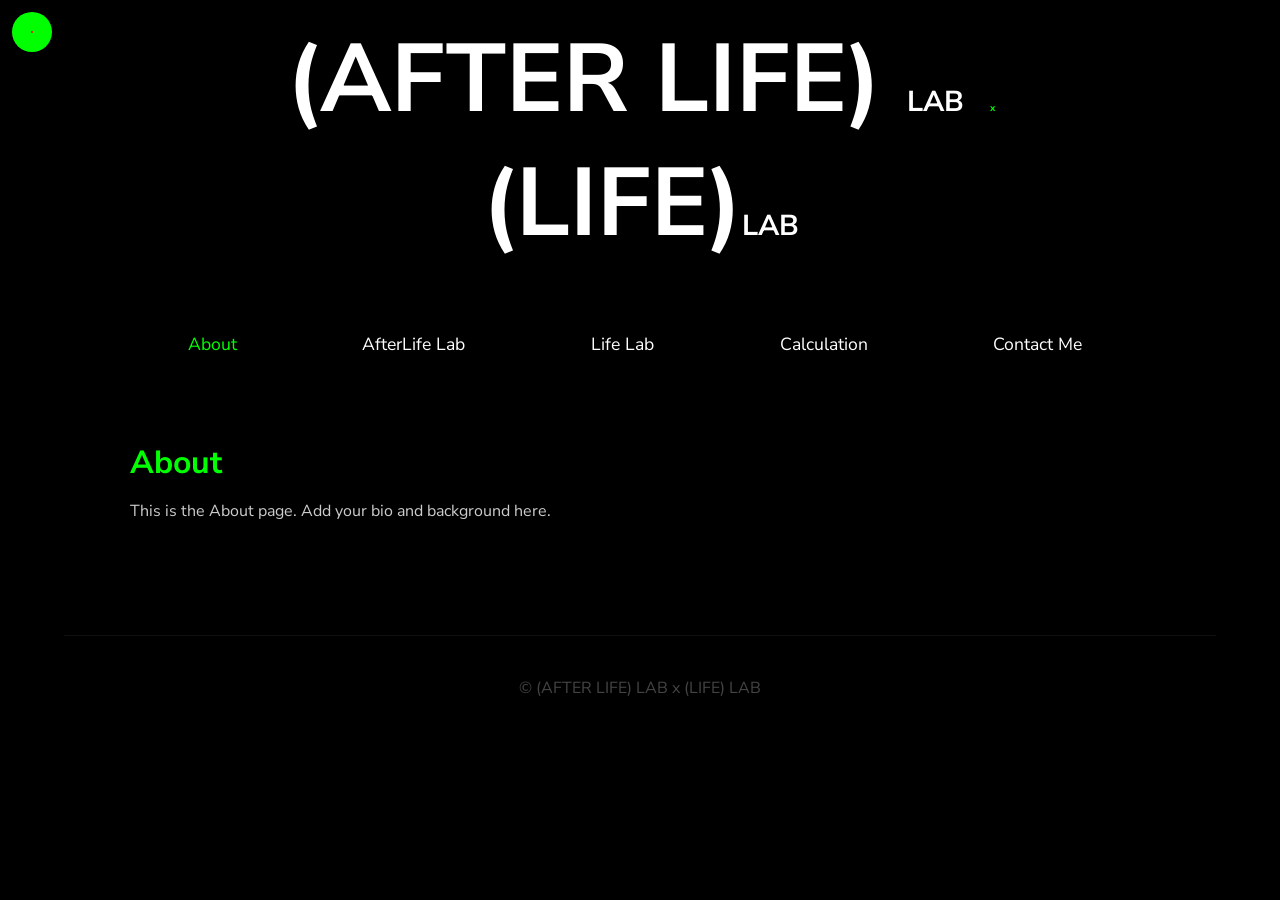
<file: aboutme.html>
<!DOCTYPE html>
<html lang="en">
<head>
  <meta charset="UTF-8"/>
  <meta name="viewport" content="width=device-width, initial-scale=1.0"/>
  <title>About — (AFTER LIFE) LAB x (LIFE) LAB</title>
  <link href="style.css" rel="stylesheet"/>
  <script src="https://cdnjs.cloudflare.com/ajax/libs/jquery/3.3.1/jquery.min.js"></script>
  <script src="script.js"></script>
</head>
<body style="background-color:#000000;">

  <div class="cursor"></div>

  <!-- Header -->
  <header>
    <div id="header-inner" class="inner">
      <h2><a href="index.html">(AFTER LIFE) <span class="smaller">LAB</span> <span class="smallest">x</span> (LIFE)<span class="smaller">LAB</span></a></h2>
    </div>
  </header>

  <!-- Navigation -->
  <nav id="nav-wrapper">
    <div id="nav-inner" class="inner">
      <ul>
        <li><a href="aboutme.html" style="color:#00FF00;">About</a></li>
        <li><a href="afterlifelab.html">AfterLife Lab</a></li>
        <li><a href="lifelab.html">Life Lab</a></li>
        <li><a href="caculation.html">Calculation</a></li>
        <li><a href="contact.html">Contact Me</a></li>
      </ul>
    </div>
  </nav>

  <!-- Content -->
  <div class="inner" style="padding: 60px 0;">
    <h3 style="color:#00FF00;">About</h3>
    <p style="color:#cccccc; max-width:700px; margin-top:20px;">
      <!-- Add your about text here -->
      This is the About page. Add your bio and background here.
    </p>
  </div>

  <footer>
    <p>&copy; (AFTER LIFE) LAB x (LIFE) LAB</p>
  </footer>

</body>
</html>
</file>
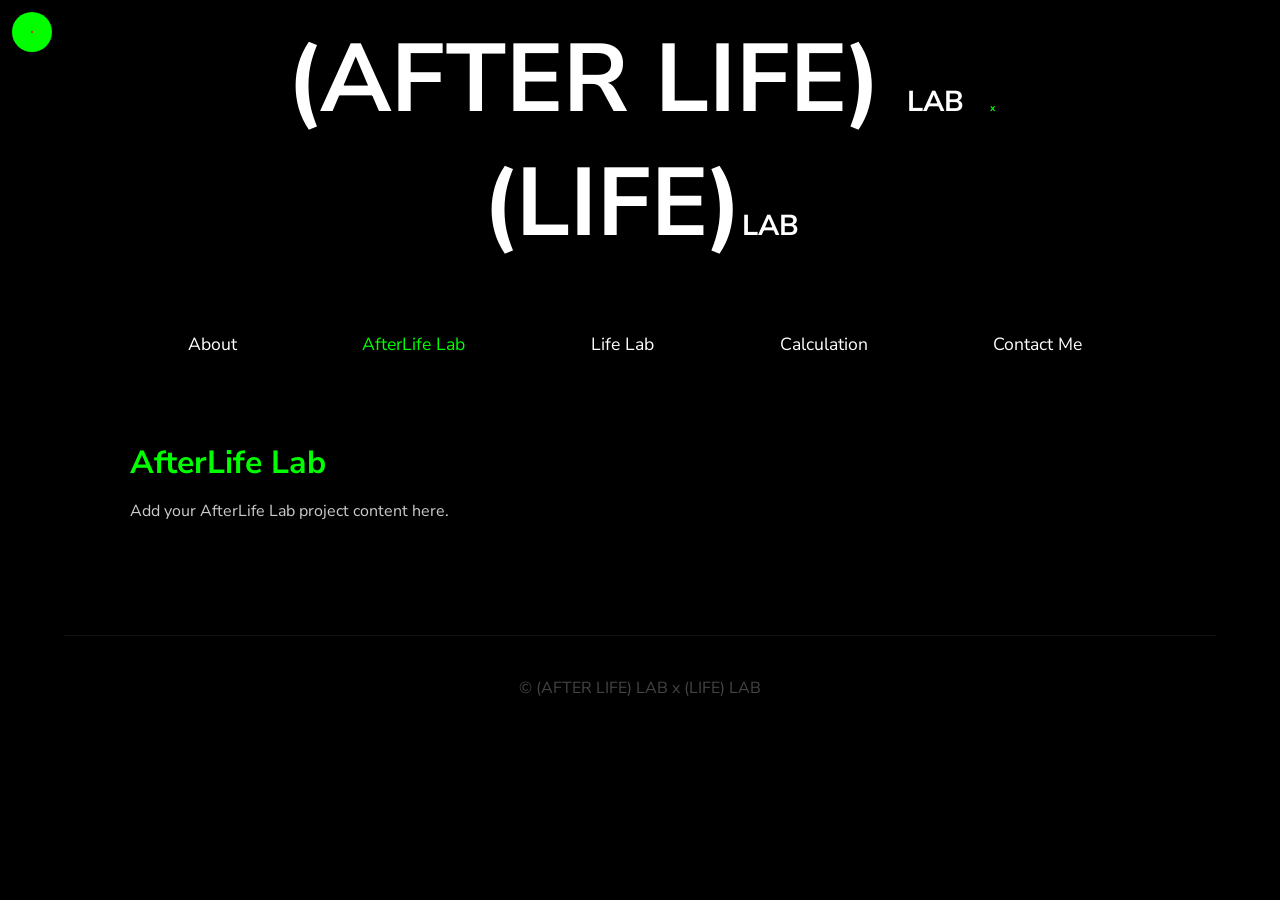
<file: afterlifelab.html>
<!DOCTYPE html>
<html lang="en">
<head>
  <meta charset="UTF-8"/>
  <meta name="viewport" content="width=device-width, initial-scale=1.0"/>
  <title>AfterLife Lab — (AFTER LIFE) LAB x (LIFE) LAB</title>
  <link href="style.css" rel="stylesheet"/>
  <script src="https://cdnjs.cloudflare.com/ajax/libs/jquery/3.3.1/jquery.min.js"></script>
  <script src="script.js"></script>
</head>
<body style="background-color:#000000;">
  <div class="cursor"></div>
  <header>
    <div id="header-inner" class="inner">
      <h2><a href="index.html">(AFTER LIFE) <span class="smaller">LAB</span> <span class="smallest">x</span> (LIFE)<span class="smaller">LAB</span></a></h2>
    </div>
  </header>
  <nav id="nav-wrapper">
    <div id="nav-inner" class="inner">
      <ul>
        <li><a href="aboutme.html">About</a></li>
        <li><a href="afterlifelab.html" style="color:#00FF00;">AfterLife Lab</a></li>
        <li><a href="lifelab.html">Life Lab</a></li>
        <li><a href="caculation.html">Calculation</a></li>
        <li><a href="contact.html">Contact Me</a></li>
      </ul>
    </div>
  </nav>
  <div class="inner" style="padding: 60px 0;">
    <h3 style="color:#00FF00;">AfterLife Lab</h3>
    <p style="color:#cccccc; max-width:700px; margin-top:20px;">Add your AfterLife Lab project content here.</p>
  </div>
  <footer><p>&copy; (AFTER LIFE) LAB x (LIFE) LAB</p></footer>
</body>
</html>
</file>
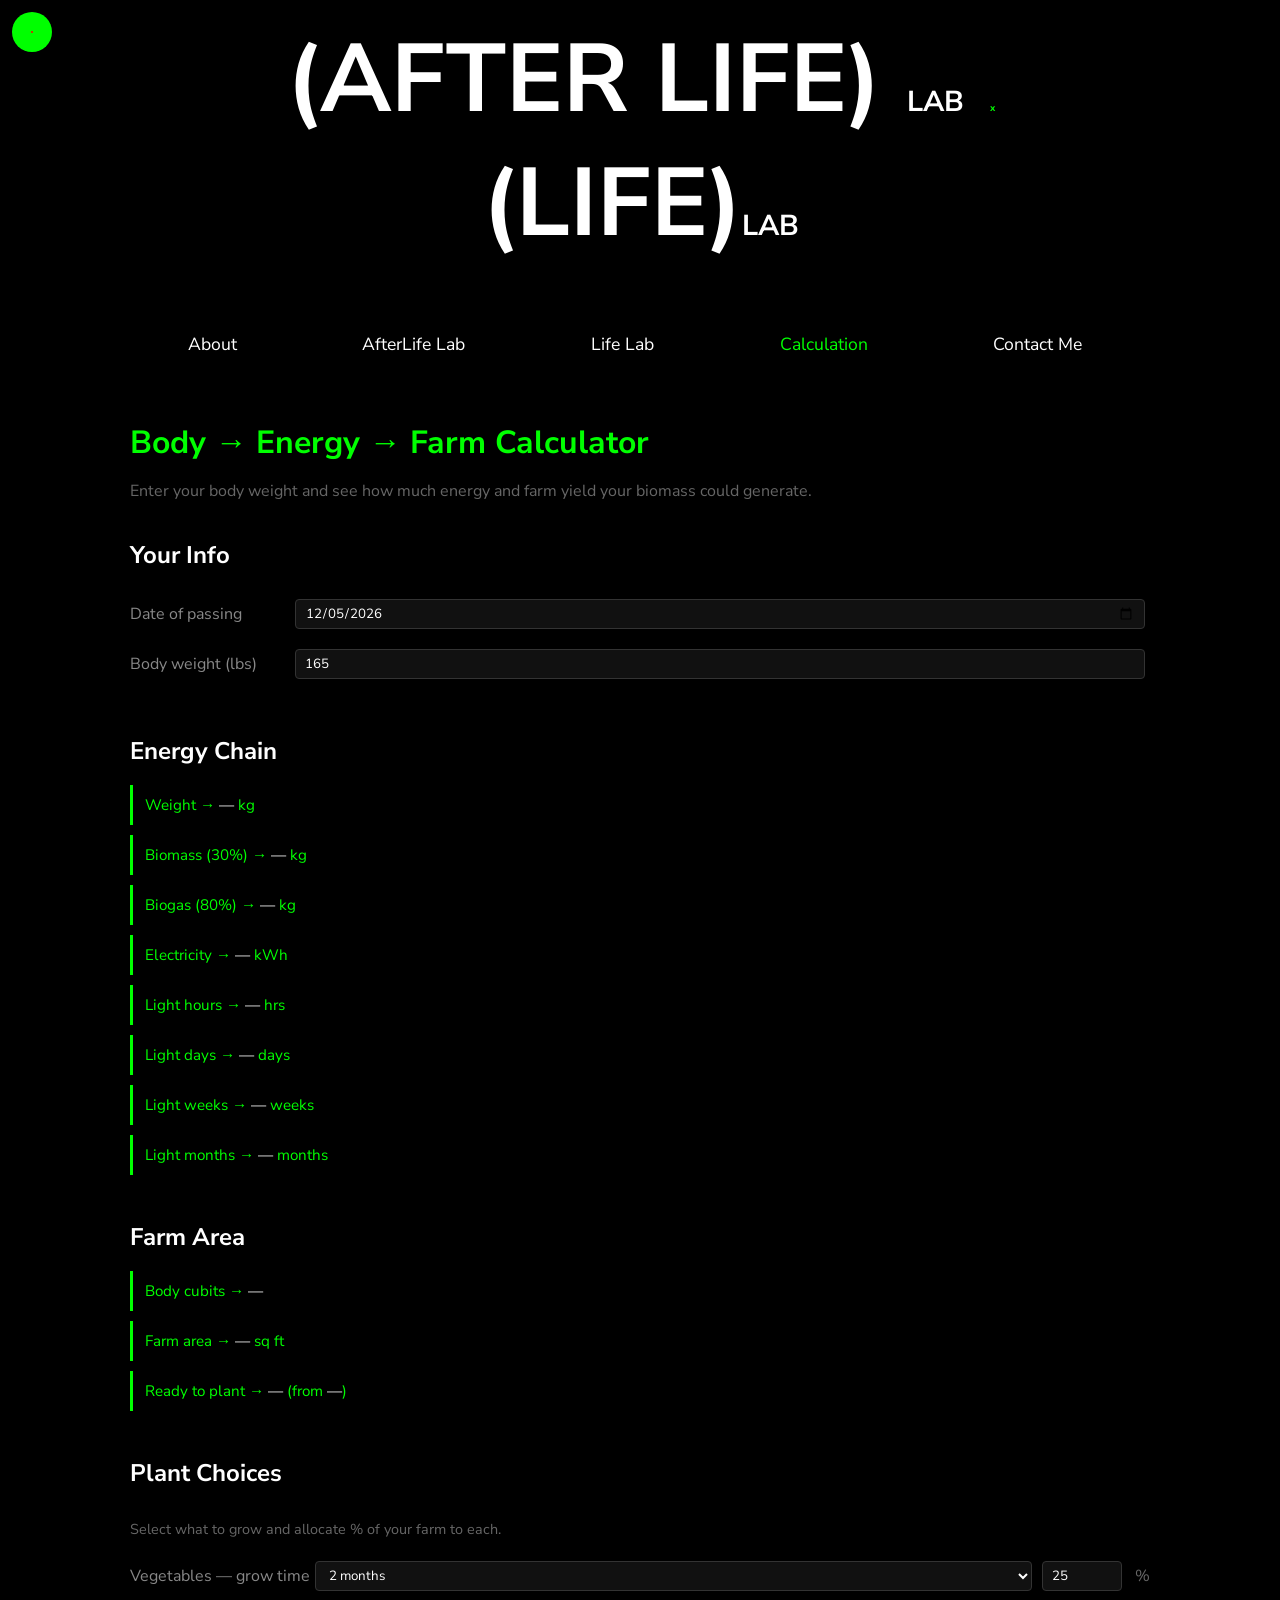
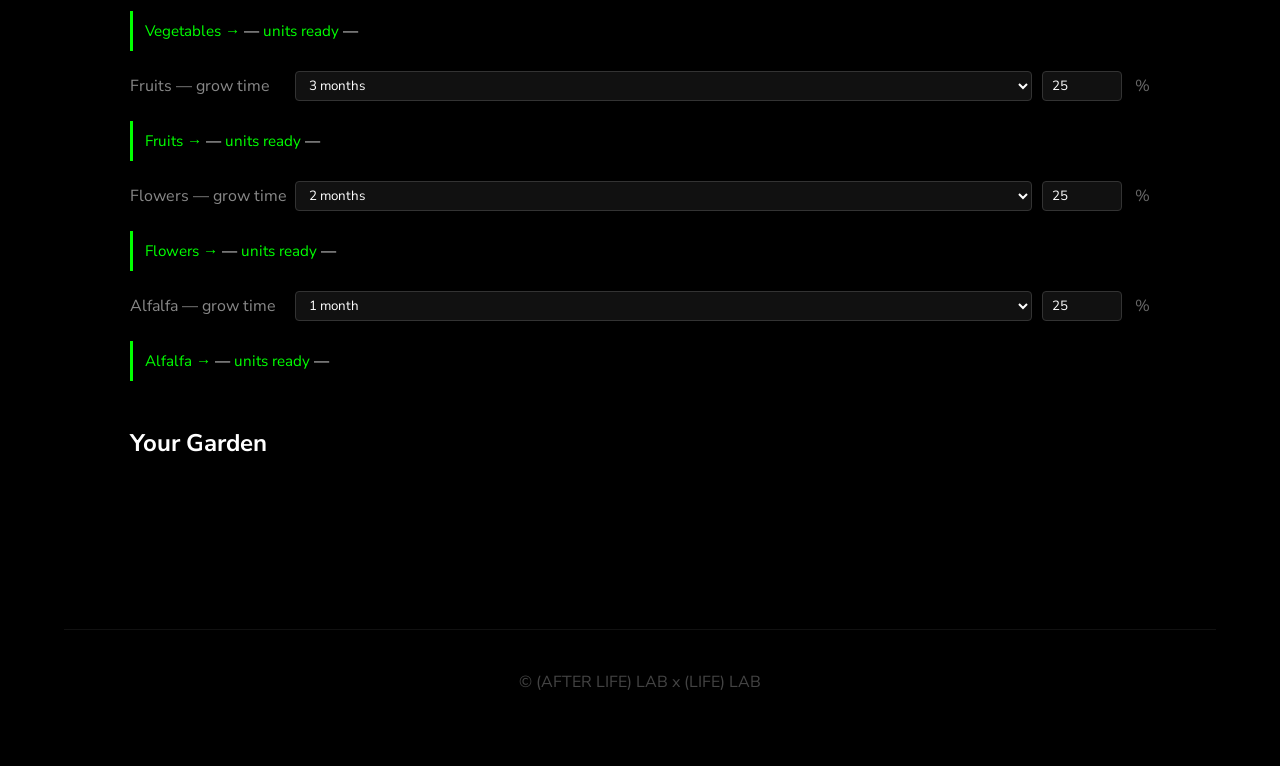
<file: caculation.html>
<!DOCTYPE html>
<html lang="en">
<head>
  <meta charset="UTF-8"/>
  <meta name="viewport" content="width=device-width, initial-scale=1.0"/>
  <title>Calculation — (AFTER LIFE) LAB x (LIFE) LAB</title>
  <link href="style.css" rel="stylesheet"/>
  <script src="https://cdnjs.cloudflare.com/ajax/libs/jquery/3.3.1/jquery.min.js"></script>
  <script src="script.js"></script>
</head>
<body style="background-color:#000000;">

  <div class="cursor"></div>

  <!-- Header -->
  <header>
    <div id="header-inner" class="inner">
      <h2><a href="index.html">(AFTER LIFE) <span class="smaller">LAB</span> <span class="smallest">x</span> (LIFE)<span class="smaller">LAB</span></a></h2>
    </div>
  </header>

  <!-- Navigation -->
  <nav id="nav-wrapper">
    <div id="nav-inner" class="inner">
      <ul>
        <li><a href="aboutme.html">About</a></li>
        <li><a href="afterlifelab.html">AfterLife Lab</a></li>
        <li><a href="lifelab.html">Life Lab</a></li>
        <li><a href="caculation.html" style="color:#00FF00;">Calculation</a></li>
        <li><a href="contact.html">Contact Me</a></li>
      </ul>
    </div>
  </nav>

  <!-- Calculator -->
  <div class="inner" style="padding: 40px 0 80px;">

    <h3 style="color:#00FF00; margin-bottom: 10px;">Body → Energy → Farm Calculator</h3>
    <p style="color:#666; margin-bottom: 40px;">Enter your body weight and see how much energy and farm yield your biomass could generate.</p>

    <fieldset>
      <legend>Your Info</legend>

      <div class="form-row">
        <label style="color:#888; min-width:160px;">Date of passing</label>
        <input type="date" id="date" />
      </div>

      <div class="form-row">
        <label style="color:#888; min-width:160px;">Body weight (lbs)</label>
        <input type="number" id="pounds" value="165" min="50" max="500" />
      </div>
    </fieldset>

    <fieldset>
      <legend>Energy Chain</legend>

      <div class="result-block">Weight → <span id="pounds2kgs">—</span> kg</div>
      <div class="result-block">Biomass (30%) → <span id="weight2biomass">—</span> kg</div>
      <div class="result-block">Biogas (80%) → <span id="biomass2biogas">—</span> kg</div>
      <div class="result-block">Electricity → <span id="biogas2electricity">—</span> kWh</div>
      <div class="result-block">Light hours → <span id="electricity2lighthrs">—</span> hrs</div>
      <div class="result-block">Light days → <span id="lighthrs2lightdays">—</span> days</div>
      <div class="result-block">Light weeks → <span id="lightdays2lightweeks">—</span> weeks</div>
      <div class="result-block">Light months → <span id="lightweeks2lightmonths">—</span> months</div>
    </fieldset>

    <fieldset>
      <legend>Farm Area</legend>

      <div class="result-block">Body cubits → <span id="pounds2Farmcubits">—</span></div>
      <div class="result-block">Farm area → <span id="cubic2farm">—</span> sq ft</div>
      <div class="result-block">Ready to plant → <span id="estimateTime">—</span> (from <span id="dateTime">—</span>)</div>
    </fieldset>

    <fieldset>
      <legend>Plant Choices</legend>
      <p style="color:#666; font-size:0.9em; margin-bottom:20px;">Select what to grow and allocate % of your farm to each.</p>

      <!-- Choice A: Vegetables -->
      <div class="form-row">
        <label style="color:#888; min-width:160px;">Vegetables — grow time</label>
        <select id="choiceA">
          <option value="2">2 months</option>
          <option value="3">3 months</option>
          <option value="6">6 months</option>
          <option value="12">12 months</option>
        </select>
        <input type="number" id="choiceA_percent" value="25" min="0" max="100" style="max-width:80px;" />
        <span style="color:#666; margin-left:8px;">%</span>
      </div>
      <div class="result-block">Vegetables → <span id="choiceA_result">—</span> units ready <span id="estimateTimeA">—</span></div>

      <!-- Choice B: Fruits -->
      <div class="form-row" style="margin-top:20px;">
        <label style="color:#888; min-width:160px;">Fruits — grow time</label>
        <select id="choiceB">
          <option value="3">3 months</option>
          <option value="6">6 months</option>
          <option value="12">12 months</option>
          <option value="24">24 months</option>
        </select>
        <input type="number" id="choiceB_percent" value="25" min="0" max="100" style="max-width:80px;" />
        <span style="color:#666; margin-left:8px;">%</span>
      </div>
      <div class="result-block">Fruits → <span id="choiceB_result">—</span> units ready <span id="estimateTimeB">—</span></div>

      <!-- Choice C: Flowers -->
      <div class="form-row" style="margin-top:20px;">
        <label style="color:#888; min-width:160px;">Flowers — grow time</label>
        <select id="choiceC">
          <option value="2">2 months</option>
          <option value="3">3 months</option>
          <option value="6">6 months</option>
        </select>
        <input type="number" id="choiceC_percent" value="25" min="0" max="100" style="max-width:80px;" />
        <span style="color:#666; margin-left:8px;">%</span>
      </div>
      <div class="result-block">Flowers → <span id="choiceC_result">—</span> units ready <span id="estimateTimeC">—</span></div>

      <!-- Choice D: Alfalfa -->
      <div class="form-row" style="margin-top:20px;">
        <label style="color:#888; min-width:160px;">Alfalfa — grow time</label>
        <select id="choiceD">
          <option value="1">1 month</option>
          <option value="2">2 months</option>
          <option value="3">3 months</option>
        </select>
        <input type="number" id="choiceD_percent" value="25" min="0" max="100" style="max-width:80px;" />
        <span style="color:#666; margin-left:8px;">%</span>
      </div>
      <div class="result-block">Alfalfa → <span id="choiceD_result">—</span> units ready <span id="estimateTimeD">—</span></div>

    </fieldset>

    <!-- Image output -->
    <fieldset>
      <legend>Your Garden</legend>
      <div id="flower-image" style="margin:10px 0;"></div>
      <div id="veg-image" style="margin:10px 0;"></div>
      <div id="fruit-image" style="margin:10px 0;"></div>
      <div id="alfalfa-image" style="margin:10px 0;"></div>
    </fieldset>

  </div>

  <footer>
    <p>&copy; (AFTER LIFE) LAB x (LIFE) LAB</p>
  </footer>

</body>
</html>
</file>
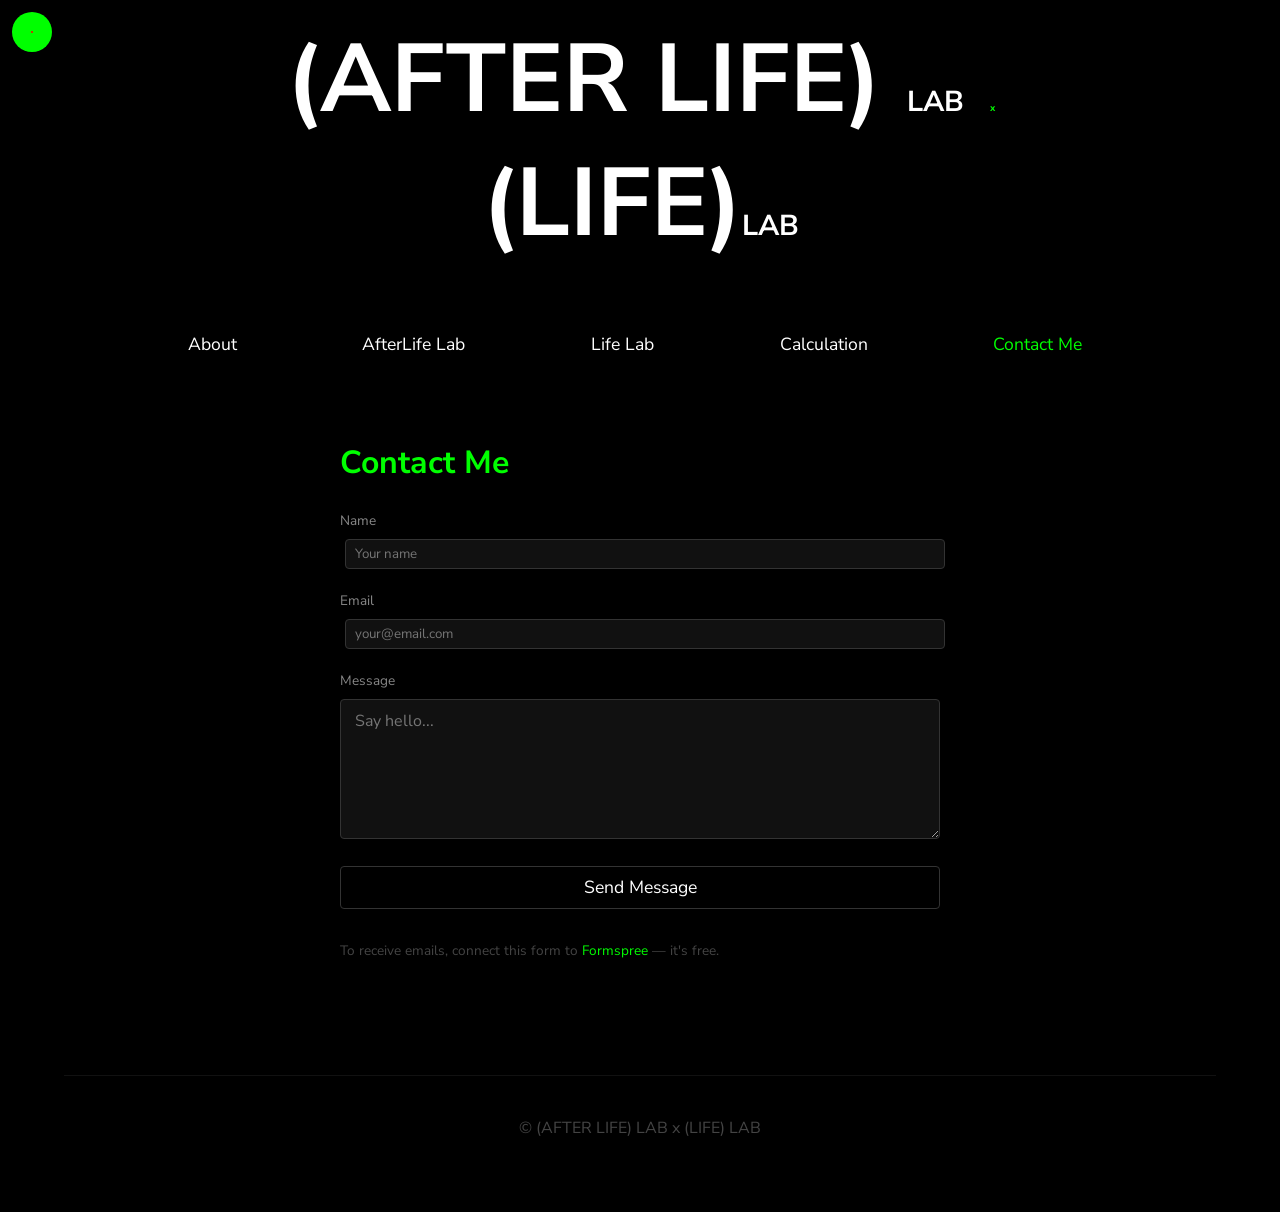
<file: contact.html>
<!DOCTYPE html>
<html lang="en">
<head>
  <meta charset="UTF-8"/>
  <meta name="viewport" content="width=device-width, initial-scale=1.0"/>
  <title>Contact — (AFTER LIFE) LAB x (LIFE) LAB</title>
  <link href="style.css" rel="stylesheet"/>
  <script src="https://cdnjs.cloudflare.com/ajax/libs/jquery/3.3.1/jquery.min.js"></script>
  <script src="script.js"></script>
</head>
<body style="background-color:#000000;">
  <div class="cursor"></div>
  <header>
    <div id="header-inner" class="inner">
      <h2><a href="index.html">(AFTER LIFE) <span class="smaller">LAB</span> <span class="smallest">x</span> (LIFE)<span class="smaller">LAB</span></a></h2>
    </div>
  </header>
  <nav id="nav-wrapper">
    <div id="nav-inner" class="inner">
      <ul>
        <li><a href="aboutme.html">About</a></li>
        <li><a href="afterlifelab.html">AfterLife Lab</a></li>
        <li><a href="lifelab.html">Life Lab</a></li>
        <li><a href="caculation.html">Calculation</a></li>
        <li><a href="contact.html" style="color:#00FF00;">Contact Me</a></li>
      </ul>
    </div>
  </nav>
  <div class="inner" style="padding: 60px 0; max-width: 600px;">
    <h3 style="color:#00FF00; margin-bottom:30px;">Contact Me</h3>

    <div style="margin-bottom:20px;">
      <label style="display:block; color:#888; font-size:0.85em; margin-bottom:6px;">Name</label>
      <input type="text" id="contact-name" placeholder="Your name" style="width:100%;" />
    </div>

    <div style="margin-bottom:20px;">
      <label style="display:block; color:#888; font-size:0.85em; margin-bottom:6px;">Email</label>
      <input type="email" id="contact-email" placeholder="your@email.com" style="width:100%;" />
    </div>

    <div style="margin-bottom:20px;">
      <label style="display:block; color:#888; font-size:0.85em; margin-bottom:6px;">Message</label>
      <textarea id="contact-message" placeholder="Say hello..." style="width:100%; height:140px; background:#111; border:1px solid #333; color:#fff; padding:10px 14px; border-radius:4px; font-family:inherit; font-size:1em; outline:none; resize:vertical;"></textarea>
    </div>

    <button onclick="alert('Thank you! (Wire up to a form service like Formspree to receive emails)')">Send Message</button>

    <p style="color:#444; font-size:0.85em; margin-top:30px;">
      To receive emails, connect this form to <a href="https://formspree.io" target="_blank" style="color:#00FF00;">Formspree</a> — it's free.
    </p>
  </div>
  <footer><p>&copy; (AFTER LIFE) LAB x (LIFE) LAB</p></footer>
</body>
</html>
</file>
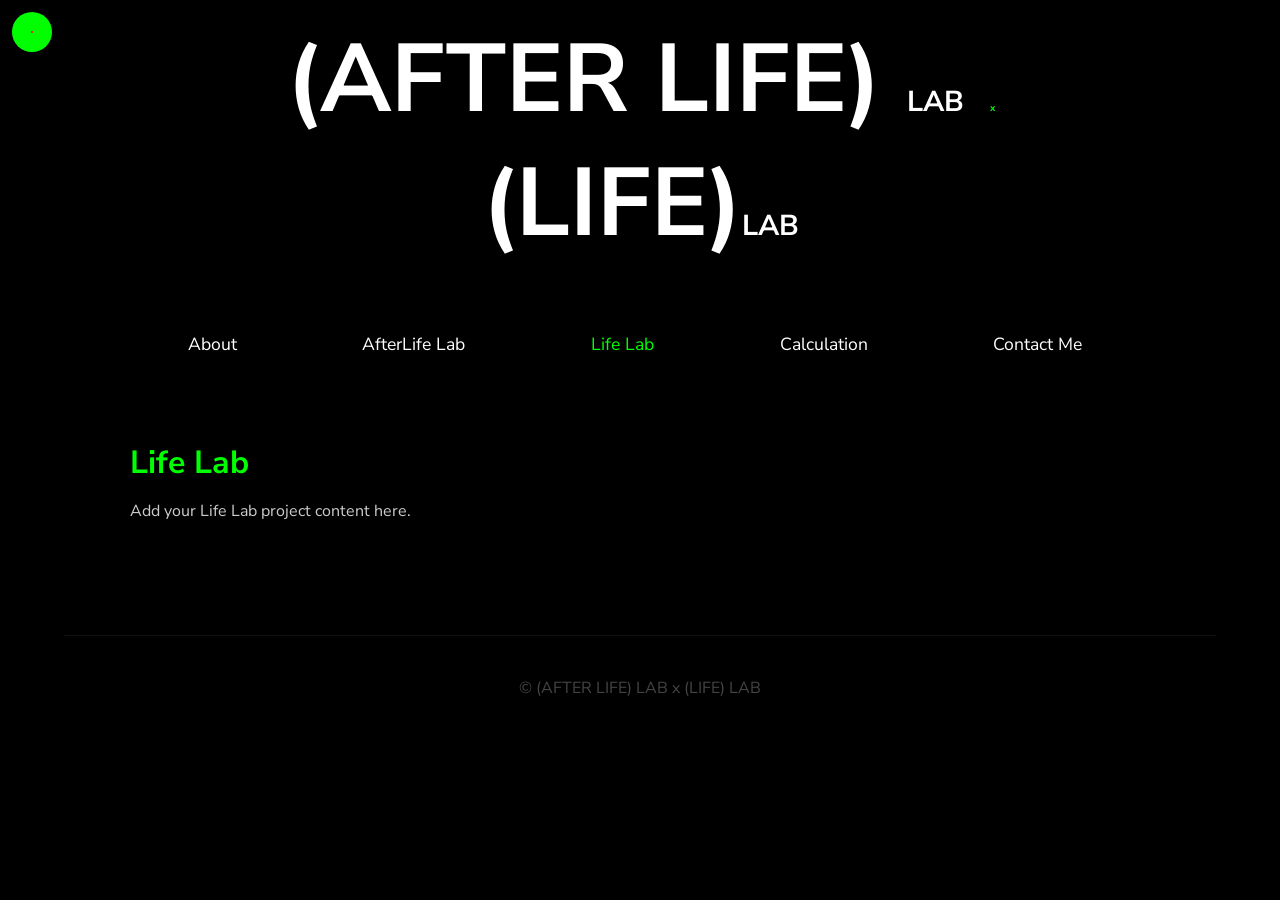
<file: lifelab.html>
<!DOCTYPE html>
<html lang="en">
<head>
  <meta charset="UTF-8"/>
  <meta name="viewport" content="width=device-width, initial-scale=1.0"/>
  <title>Life Lab — (AFTER LIFE) LAB x (LIFE) LAB</title>
  <link href="style.css" rel="stylesheet"/>
  <script src="https://cdnjs.cloudflare.com/ajax/libs/jquery/3.3.1/jquery.min.js"></script>
  <script src="script.js"></script>
</head>
<body style="background-color:#000000;">
  <div class="cursor"></div>
  <header>
    <div id="header-inner" class="inner">
      <h2><a href="index.html">(AFTER LIFE) <span class="smaller">LAB</span> <span class="smallest">x</span> (LIFE)<span class="smaller">LAB</span></a></h2>
    </div>
  </header>
  <nav id="nav-wrapper">
    <div id="nav-inner" class="inner">
      <ul>
        <li><a href="aboutme.html">About</a></li>
        <li><a href="afterlifelab.html">AfterLife Lab</a></li>
        <li><a href="lifelab.html" style="color:#00FF00;">Life Lab</a></li>
        <li><a href="caculation.html">Calculation</a></li>
        <li><a href="contact.html">Contact Me</a></li>
      </ul>
    </div>
  </nav>
  <div class="inner" style="padding: 60px 0;">
    <h3 style="color:#00FF00;">Life Lab</h3>
    <p style="color:#cccccc; max-width:700px; margin-top:20px;">Add your Life Lab project content here.</p>
  </div>
  <footer><p>&copy; (AFTER LIFE) LAB x (LIFE) LAB</p></footer>
</body>
</html>
</file>
<file: style.css>
@import url("https://fonts.googleapis.com/css2?family=Nunito+Sans:ital,wght@0,200;0,300;0,400;0,600;0,700;0,800;0,900;1,200;1,300;1,400;1,600;1,700;1,800;1,900&display=swap");

/* ── Reset ── */
* { margin: 0; padding: 0; box-sizing: border-box; font-family: 'Nunito Sans', sans-serif; }
ul, li { margin: 0; padding: 0; list-style: none; }
a { color: inherit; text-decoration: none; }
strong { font-weight: bold; }
em { font-weight: bold; }
img, iframe { max-width: 100%; }
p { margin: 20px 0; }
h1 { font-size: 12em; }
h2 { font-size: 6em; }
h3 { font-size: 2em; }
h4 { font-size: .83em; }
h5 { font-size: .75em; }
h1,h2,h3,h4,h5 { font-weight: 700; margin-bottom: .6em; line-height: 1em; }

/* ── Size helpers ── */
.smallest { font-size: 10%; color: #00FF00; }
.smaller  { font-size: 30%; }
.bigger   { font-size: 150%; }
.biggest  { font-size: 300%; }

/* ── Body ── */
body {
  background-color: #000000;
  margin: 2rem;
  padding: 0;
  line-height: 1.5em;
  color: #ffffff;
}

footer {
  background-color: #000000;
  border-top: 1px solid #111;
  margin: 2rem;
  padding: 20px 0;
  line-height: 1.5em;
  text-align: center;
  color: #444;
}

/* ── Layout ── */
.inner { width: 92%; max-width: 1020px; margin: auto; }
.row { display: flex; max-width: 100%; }
.column { flex: 33.33%; padding: 5px; }
.highlight { background-color: #00FF00; color: #000; }

/* ── Typography helpers ── */
.imgPlant {
  background: none;
  border: none;
  float: right;
  margin: 8px 0 0 20px;
  padding: 4px;
  width: 200px;
}

/* ── Custom cursor ── */
.cursor {
  position: fixed;
  width: 40px;
  height: 40px;
  border-radius: 50%;
  background: rgba(0,255,0,1);
  transition: width 0.1s, height 0.1s;
  transform: translate(-50%, -50%);
  text-align: center;
  pointer-events: none;
  mix-blend-mode: difference;
  z-index: 999;
}
.cursor.expand { width: 50px; height: 50px; }
.cursor:after {
  content: '';
  position: absolute;
  left: 50%; top: 50%;
  transform: translate(-50%, -50%);
  width: 2px; height: 2px;
  border-radius: 50%;
  background: #f00;
}

/* ── Header ── */
header {
  padding: 0;
  line-height: 1.5em;
  text-align: center;
  color: #ffffff;
}
#header-wrapper { margin: 30px 0; }

/* ── Image invert hover effect ── */
.img-con {
  display: flex;
  justify-content: center;
  position: relative;
  max-width: 100%;
}
.imaginvert {
  width: 100%;
  filter: invert(100%);
  position: relative;
  transition: all 0.5s ease-in;
}
.imaginvert:hover {
  filter: invert(0);
  transition: all 0.5s ease-in;
  width: 100%;
  z-index: 4;
}

/* ── Navigation ── */
#nav-wrapper { margin: 30px 0; }
#nav-inner ul { display: flex; justify-content: space-around; }
#nav-inner li { margin-right: 10px; }
#nav-inner li a { font-size: 1.1em; }
#nav-inner li a:hover { color: #00FF00; }

/* ── Cover image ── */
#cover-image { max-width: 80%; }

/* ── Forms ── */
.form-row { display: flex; flex-wrap: wrap; align-items: center; margin: 20px 0; }
.form-row select,
.form-row input { flex-grow: 1; }

input, select {
  padding: 0 .7em;
  height: 30px;
  background-color: #111;
  border: 1px solid #333;
  border-radius: 4px;
  transition: 0.5s;
  outline: none;
  margin: 0 5px;
  color: #ffffff;
}
input:focus, select:focus { border-color: #00FF00; }

fieldset { margin: 40px 0; border: none; }
legend { font-weight: 700; font-size: 1.5em; margin-bottom: .5em; color: #ffffff; }

button {
  background: #000000;
  color: #ffffff;
  display: block;
  width: 100%;
  padding: .5em;
  font-size: 1.1em;
  border-radius: 4px;
  border: 1px solid #333;
  cursor: pointer;
}
button:hover { background-color: #00FF00; color: #000; }

/* ── Result output ── */
.result-block {
  margin: 10px 0;
  padding: 8px 12px;
  border-left: 3px solid #00FF00;
  color: #00FF00;
  font-size: 0.95em;
}
.result-block span { color: #ffffff; }
</file>
